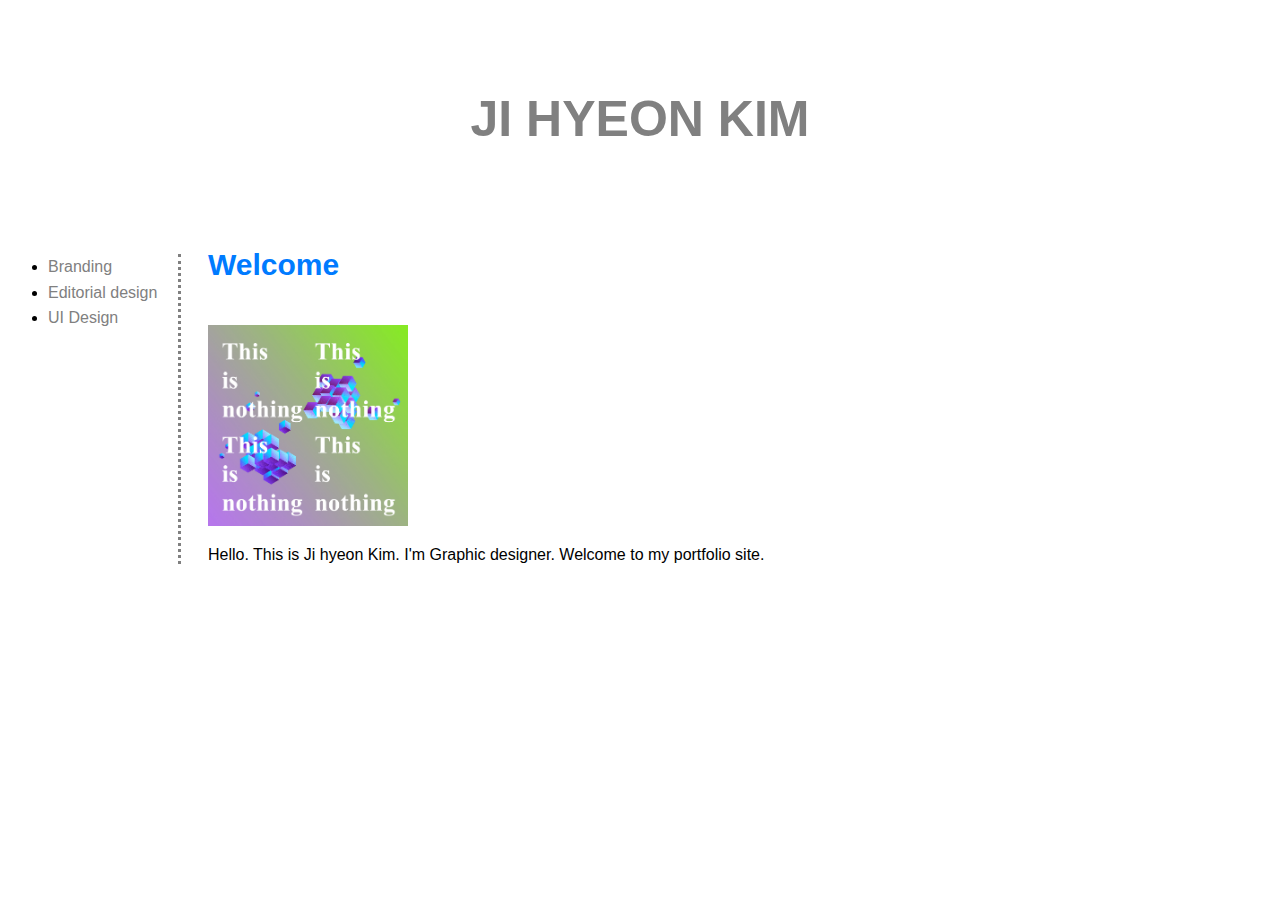
<file: index.html>
<!DOCTYPE html>
<html>
  <head>
    <meta charset="utf-8">
    <title>JIHYEONKIM_Welcome</title>
  </head>
  <link rel="stylesheet" href="new.css">
  <body>
    <h1><a href="index.html">JI HYEON KIM</a></h1>
  <div id="grid">
    <ol class="circle">
      <li><a href="1.html" class="saw">Branding</a></li>
      <li><a href="2.html" class="saw">Editorial design</a></li>
      <li><a href="3.html" class="saw">UI Design</a></li>
    </ol>
<div id="article">
  <h2>Welcome</h2>
  <br>
  <img src="nothing2.jpg" alt="nothing2" width="200px">

  <p>Hello. This is Ji hyeon Kim. I'm Graphic designer. Welcome to my portfolio site.</p>
 </div>
</div>
  </body>
</html>
</file>
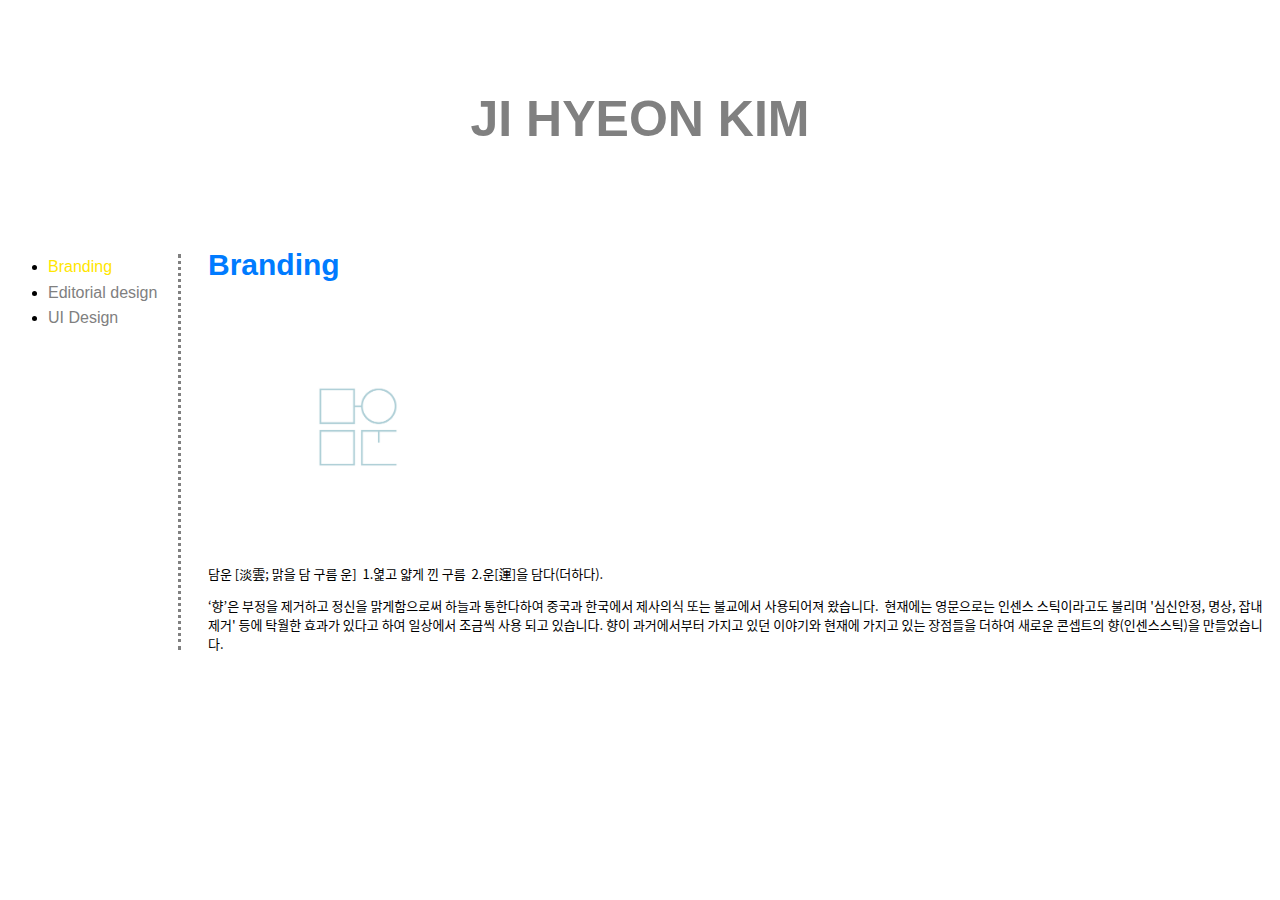
<file: 1.html>
<!DOCTYPE html>
<html>
  <head>
    <meta charset="utf-8">
    <title>JIHYEONKIM_Branding</title>
  </head>
  <link rel="stylesheet" href="new1.css">
  <body>
    <h1><a href="index.html">JI HYEON KIM</a></h1>
<div id="grid">
    <ol class="circle">
      <li><a href="1.html" class="saw" id="active">Branding</a></li>
      <li><a href="2.html" class="saw">Editorial design</a></li>
      <li><a href="3.html">UI Design</a></li>
    </ol>
    <div id="article">
  <h2>Branding</h2>
  <img src="web.gif" alt="담운" width="300px">
<div class="b">
    <p>담운 [淡雲; 맑을 담 구름 운] 
    1.엹고 얇게 낀 구름  2.운[運]을 담다(더하다).</p>
    <p>‘향’은 부정을 제거하고 정신을 맑게함으로써 하늘과 통한다하여 중국과 한국에서 제사의식 또는 불교에서 사용되어져 왔습니다. 
    현재에는 영문으로는 인센스 스틱이라고도 불리며 '심신안정, 명상, 잡내제거' 등에 탁월한 효과가 있다고 하여 일상에서 조금씩 사용 되고 있습니다.
    향이 과거에서부터 가지고 있던 이야기와 현재에 가지고 있는 장점들을 더하여 새로운 콘셉트의 향(인센스스틱)을 만들었습니다.</p>
  </div>
</div>
  </div>
</body>
</html>
</file>
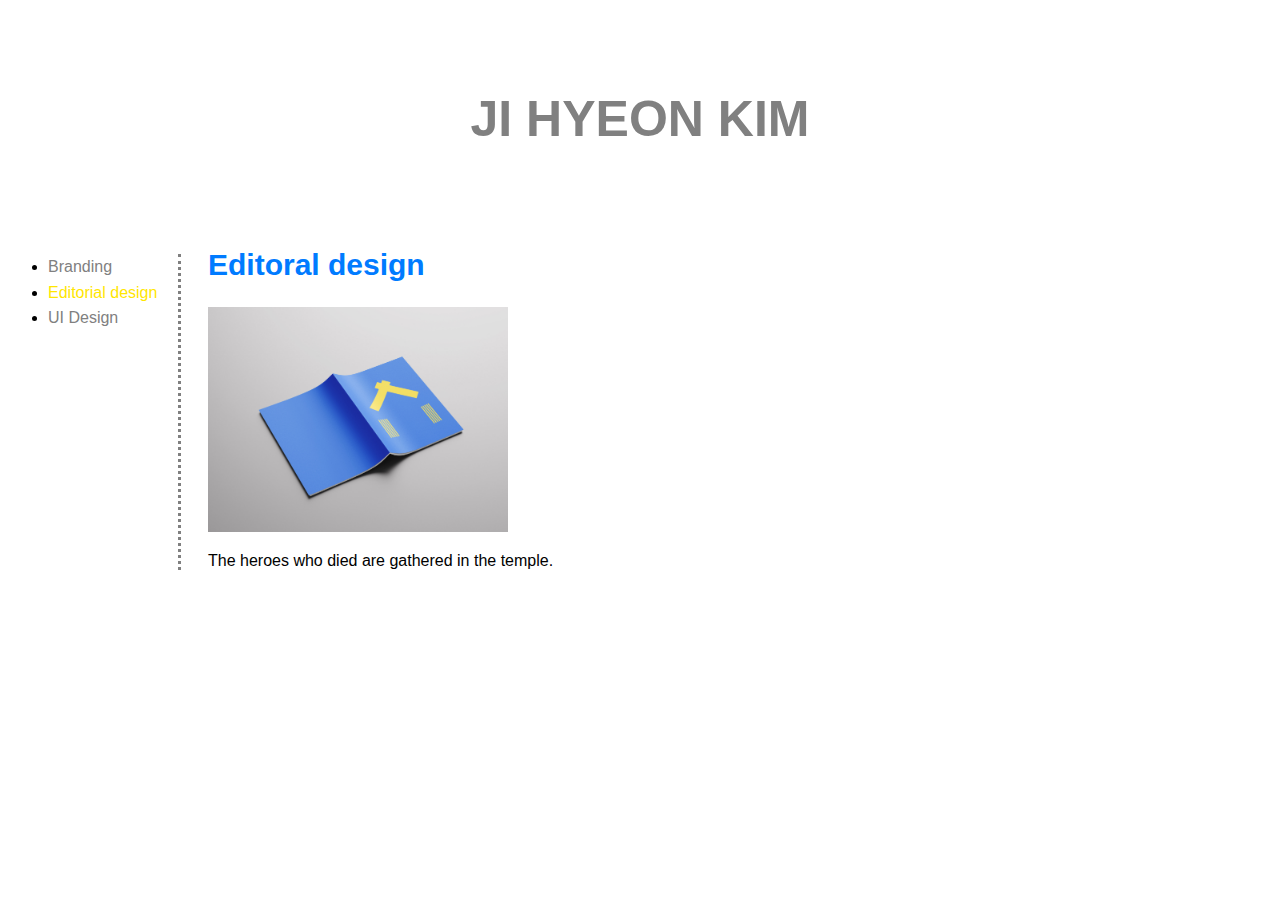
<file: 2.html>
<!DOCTYPE html>
<html>
  <head>
    <meta charset="utf-8">
    <title>JIHYEONKIM_Editorial design</title>
  </head>
  <link rel="stylesheet" href="new.css">

  <body>
    <h1><a href="index.html">JI HYEON KIM</a></h1>
<div id="grid">
    <ol class="circle">
      <li><a href="1.html" class="saw">Branding</a></li>
      <li><a href="2.html" class="saw" id="active">Editorial design</a></li>
      <li><a href="3.html">UI Design</a></li>
    </ol>
  <div id="article">
      <h2>Editoral design</h2>

      <img src="edit11.jpg" alt="paradise" width="300px">

      <p>The heroes who died are gathered in the temple.</p>
  </div>
</div>
 </body>
</html>
</file>
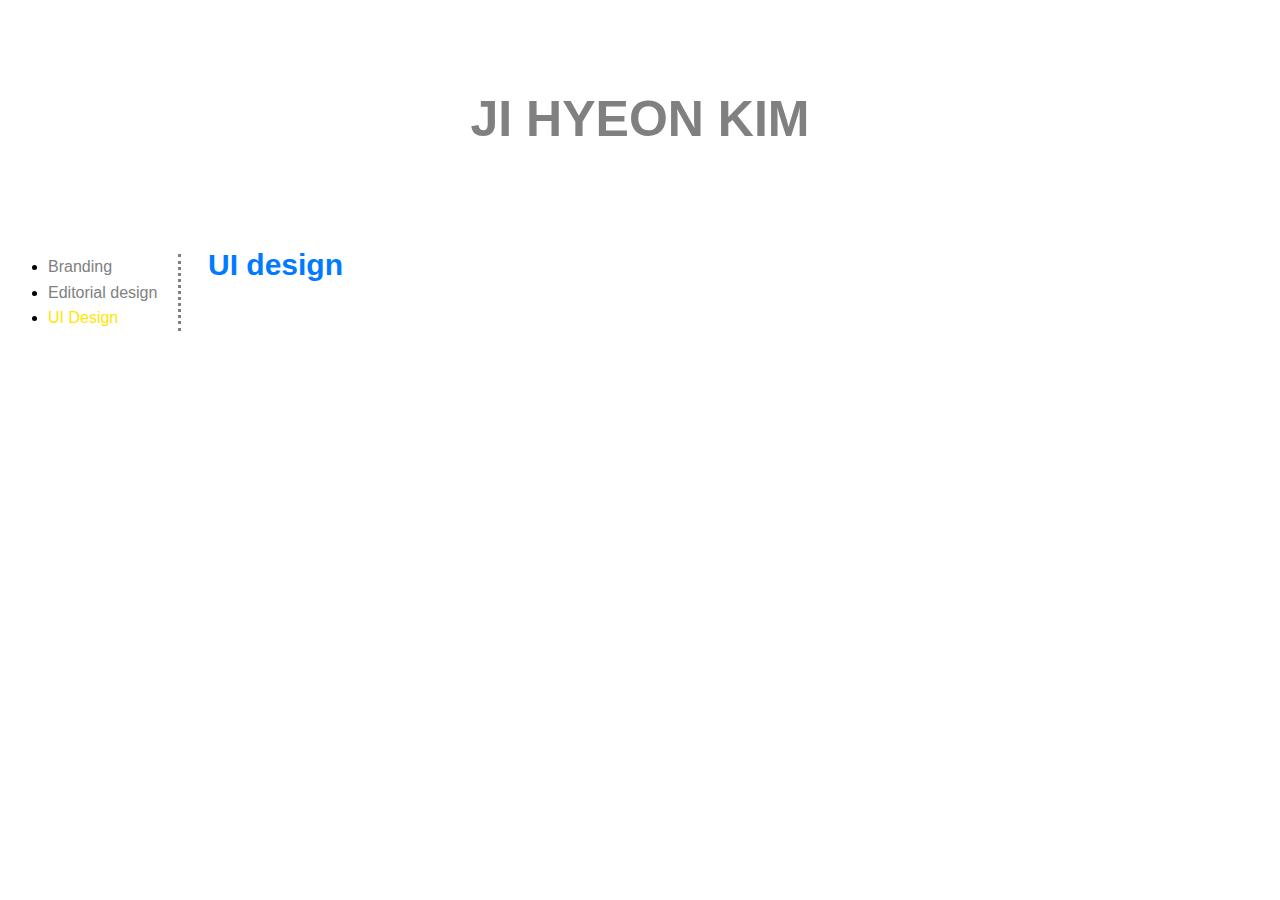
<file: 3.html>
<!DOCTYPE html>
<html>
  <head>
    <meta charset="utf-8">
    <title>JIHYEONKIM_UI design</title>
  </head>
  <link rel="stylesheet" href="new1.css">
  <body>
    <h1><a href="index.html">JI HYEON KIM</a></h1>
    <div id="grid">
    <ol class="circle">
      <li><a href="1.html" class="saw">Branding</a></li>
      <li><a href="2.html" class="saw">Editorial design</a></li>
      <li><a href="3.html" class="saw" id="active">UI Design</a></li>
    </ol>
    <div id="article">
  <h2>UI design</h2>


 </body>
</html>
</file>
<file: new.css>
#active{
  color: #ffe600;
}
a{
  color: gray;
  text-decoration: none;
}
h1{
  font-size:50px;
  text-align:center;
  margin: 50px;
  border-bottom:0px dotted gray;
  padding: 40px;
 }
h2{
   color: #007bff;
   font-size: 30px;
   margin-top: 10px;
 }
.saw{
  color: gray;
}
#grid ol{
  border-right: 3px dotted gray;
  width: 130px;
}
#grid{
  display: grid;
  grid-template-columns: 200px 1fr;
}
#article{
  padding-left: 0px;
}
@media(max-width:700px) {
  #grid{
    display: block;
  }
  #grid ol{
    border-right: none;
    margin-top: 30px;
  }
}
body{
  font-family: "helvetica", sans-serif;
}
ol.circle{
  list-style-type: disc;
  line-height: 1.6;
}
</file>
<file: new1.css>
#active{
  color: #ffe600;
}
a{
  color: gray;
  text-decoration: none;
}
h1{
  font-size:50px;
  text-align:center;
  margin: 50px;
  border-bottom:0px dotted gray;
  padding: 40px;
 }
h2{
   color: #007bff;
   font-size: 30px;
   margin-top: 10px;
 }
.saw{
  color: gray;
}
#grid ol{
  border-right: 3px dotted gray;
  width: 130px;
}
#grid{
  display: grid;
  grid-template-columns: 200px 1fr;
}
#article{
  padding-left: 0px;
}
@media(max-width:700px) {
  #grid{
    display: block;
  }
  #grid ol{
    border-right: none;
    margin-top: 30px;
  }
}
body{
  font-family: "helvetica", sans-serif;
}
ol.circle{
  list-style-type: disc;
  line-height: 1.6;
}
div.b{
  font-family: "Noto Sans CJK KR", sans-serif;
  font-size: 13px;
}
</file>
